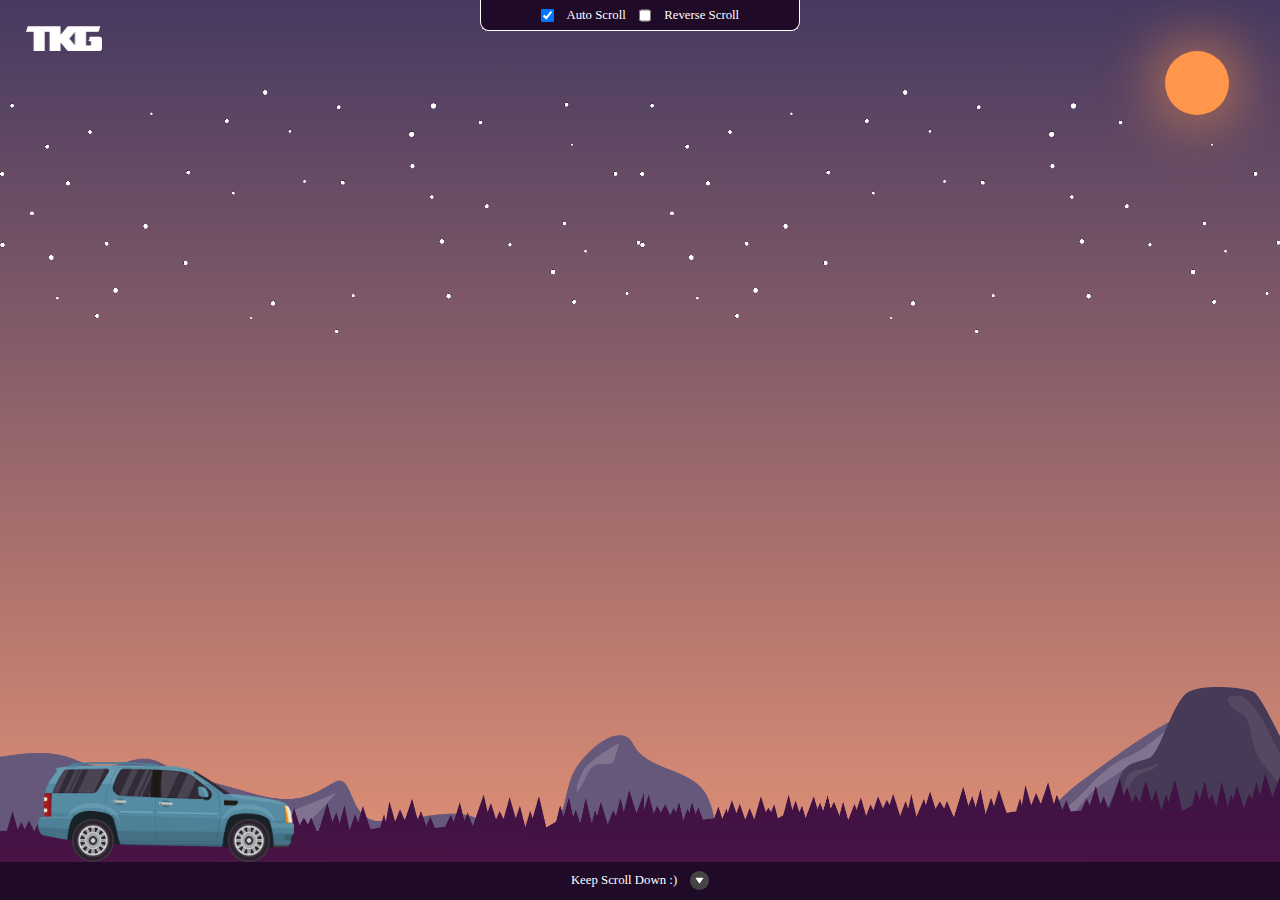
<file: index.html>
<!DOCTYPE html>
<html lang="en">
<head>
    <meta charset="UTF-8">
    <meta name="viewport" content="width=device-width, initial-scale=1.0">
    <title>Document</title>
    <link rel="stylesheet" href="./assets/styles/style.css">
</head>
<body>
    <img src="./assets/img/tkgwhite.png" class="logo">

    <div class="ig">
        <div class="head">
            <h5>Introduce</h5>
            <span>Our</span>
            <h3>Best Team</h3>
        </div>

        <div class="teams">
       
        </div>
    </div>

    <div class="auto-scroll">
        <div class="scrolls">
            <input id="check" class="scrollauto" type="checkbox" checked>
            <label for="check">Auto Scroll</label>
        </div>
        <div class="reverse">
            <input id="reverse" class="reverseauto" type="checkbox">
            <label for="reverse">Reverse Scroll</label>
        </div>
    </div>

    <div class="frame">
        <!-- Component -->
        <div class="component">

            <div class="sky">
                <div class="night-mode">
                    <div class="stars">
                        <!-- <img src="./assets/img/bintang.png"> -->
                        <img src="./assets/img/bintang.png">
                        <img src="./assets/img/bintang.png">
                        <img src="./assets/img/bintang.png">
                    </div>
    
                    <div class="moons"></div>

                    <img src="./assets/img/kid-goku.gif" class="goku">
                </div>
            </div>

            <div class="mountains-container">
                <div class="mountains">
                    <img src="./assets/img/gunung1.png">
                    <img src="./assets/img/gunung2.png">
                </div>
                <div class="mountains">
                    <img src="./assets/img/gunung1.png">
                    <img src="./assets/img/gunung2.png">
                </div>
            </div>

            <div class="ways">
                <div class="rumputs">
                    <img class="rumput2" src="./assets/img/rumput2.png">
                    <img class="rumput2" src="./assets/img/rumput2.png">
                    <img class="rumput2" src="./assets/img/rumput2.png">
                    <img class="rumput2" src="./assets/img/rumput2.png">
                    <img class="rumput2" src="./assets/img/rumput2.png">
                    <img class="rumput2" src="./assets/img/rumput2.png">
                </div>
                <div class="cars">
                    <img src="./assets/img/car.png" class="car">
                    <img src="./assets/img/car_vehicle.png" class="ban-behind">
                    <img src="./assets/img/car_vehicle.png" class="ban-front">
                </div>

                <div class="scroll">
                    <p>Keep Scroll Down :)</p>

                    <div class="keep-scroll">
                        <svg width="24" height="24" viewBox="0 0 24 24" fill="none" xmlns="http://www.w3.org/2000/svg">
                            <path d="M11.178 19.569C11.2697 19.7022 11.3925 19.8112 11.5357 19.8864C11.6789 19.9617 11.8382 20.001 12 20.001C12.1618 20.001 12.3211 19.9617 12.4643 19.8864C12.6075 19.8112 12.7303 19.7022 12.822 19.569L21.822 6.569C21.9262 6.41906 21.9873 6.24343 21.9986 6.06121C22.01 5.87898 21.9712 5.69712 21.8865 5.53539C21.8018 5.37366 21.6743 5.23825 21.518 5.14386C21.3617 5.04947 21.1826 4.99971 21 5H3C2.81784 5.00075 2.63934 5.05115 2.48368 5.14576C2.32802 5.24038 2.2011 5.37564 2.11657 5.53699C2.03203 5.69835 1.99308 5.8797 2.00391 6.06153C2.01473 6.24337 2.07492 6.41881 2.178 6.569L11.178 19.569Z" fill="white"/>
                        </svg>    
                    </div>
                </div>
            </div>

              <!-- Contents -->
            <div class="contents">
                <!-- Sambutan -->
                <div class="first-slide startAnimate">
                    <div class="head">
                        
                        <!-- <span>Kami dari <strong>IT Departmemen</strong> Mengucapkan</span> -->
                        <h5>Selamat Hari Raya</h5>
                        <h1>Idul Fitri</h1>
                        <h6>1 Syawal 1446 H</h6>
                    </div>
                    <div class="quotes">
                        <svg width="24" height="24" viewBox="0 0 24 24" fill="none" xmlns="http://www.w3.org/2000/svg">
                            <path d="M15 19C14.4696 19 13.9609 18.7893 13.5858 18.4142C13.2107 18.0391 13 17.5304 13 17V11C13 7.87 14.65 5.807 17.757 5.03C17.8847 4.99703 18.0177 4.98966 18.1483 5.00831C18.2789 5.02697 18.4045 5.07128 18.5179 5.13869C18.6313 5.20611 18.7303 5.29529 18.8091 5.40111C18.8878 5.50693 18.9449 5.62729 18.977 5.75526C19.009 5.88323 19.0154 6.01627 18.9958 6.14673C18.9763 6.27719 18.9311 6.40249 18.8628 6.5154C18.7946 6.62832 18.7047 6.72662 18.5983 6.80464C18.492 6.88266 18.3712 6.93886 18.243 6.97C16.016 7.527 15 8.797 15 11V12H18C18.5046 11.9998 18.9906 12.1904 19.3605 12.5335C19.7305 12.8766 19.9572 13.3468 19.995 13.85L20 14V17C20 17.5304 19.7893 18.0391 19.4142 18.4142C19.0391 18.7893 18.5304 19 18 19H15ZM6 19C5.46957 19 4.96086 18.7893 4.58579 18.4142C4.21071 18.0391 4 17.5304 4 17V11C4 7.87 5.65 5.807 8.757 5.03C8.88474 4.99703 9.01773 4.98966 9.14833 5.00831C9.27893 5.02697 9.40454 5.07128 9.51794 5.13869C9.63134 5.20611 9.73028 5.29529 9.80905 5.40111C9.88783 5.50693 9.94489 5.62729 9.97695 5.75526C10.009 5.88323 10.0154 6.01627 9.99584 6.14673C9.97626 6.27719 9.93105 6.40249 9.86283 6.5154C9.79461 6.62832 9.70472 6.72662 9.59834 6.80464C9.49196 6.88266 9.37119 6.93886 9.243 6.97C7.016 7.527 6 8.797 6 11V12H9C9.50458 11.9998 9.99057 12.1904 10.3605 12.5335C10.7305 12.8766 10.9572 13.3468 10.995 13.85L11 14V17C11 17.5304 10.7893 18.0391 10.4142 18.4142C10.0391 18.7893 9.53043 19 9 19H6Z" fill="black"/>
                        </svg>
                            
                        <p>Fitri bukan tentang baju baru, tapi tentang hati yang lapang dan juga dompet yang tebal</p>
                    </div>
                </div>

                <!-- Foto Foto -->
                <div class="second-slide">
                    <div class="head">
                        <h1>We Are IT TEAM</h1>
                        <div class="taqab">  
                            <span>تَقَبَّلَ اللَّهُ مِنَّا وَمِنْكُمْ صِيَامَنَا وَصِيَامَكُمْ</span>
                            <br>
                            <p>"Semoga Allah menerima kita dan kamu semua, puasa kita dan puasa kamu semua"</p>
                        </div>
                        <p>Meskipun Bug Kehidupan Tak Terhindarkan, semoga di hari yang suci ini kita dilimpahi kekuatan untuk segera memperbaikinya, walapun terhalang koneksi di dunia nyata. silaturahmi virtual di hari kemenangan ini dapat menjadi perekat hubungan kita. mari kita jaga  jaringan silaturahmi agar selalu lancar dan sinyal kebaikan tak pernah hilang</p>
                        <p>
                            Di momen idul fitri yang penuh berkah ini. saaatnya kita refrsh iman dan taqwa seperti software yang diperbaharui ke versi yang terbaru
                            Semoga di Hari fitri ini, cinta dan kasih sayang kita mengalir bagaikan koneksi internet yang stabil tak terputus aamiin..
                        </p>
                    </div>
                 
                </div>

                <div class="third-slide">
                    <div class="head">
                        <h1><span>TKG</span> IT TEAM</h1>
                        <h5>Mengucapkan</h5>
                        <h3>Selamat <span>Hari Raya Idul Fitri</span></h3>
                        <h4>Mohon Maaf Lahir dan batin</h4>
                    </div>
                    <div class="images">
                        <div class="left">
                            <img src="./assets/img/it1.jpg">
                            <img src="./assets/img/it2.jpg">
                        </div>
                        <img src="./assets/img/center.jpg" class="center">
                        <div class="right">
                            <img src="./assets/img/it3.jpg">
                            <img src="./assets/img/it4.jpg">
                        </div>
                    </div>
                </div>

                <!-- Ucapan & turn to light mode -->


                <!-- Closing -->

            </div>



        </div>

      
    </div>

    <script src="./assets/script/script.js"></script>
</body>
</html>
</file>
<file: assets/styles/style.css>
* {
  margin: 0;
  padding: 0;
  font: unset;
  box-sizing: border-box;
}

:root {
  --opacity: 0;
}

body::before {
  content: "";
  position: absolute;
  left: 0;
  right: 0;
  top: 0;
  bottom: 0;
  background: linear-gradient(to bottom, rgb(95, 143, 255), rgb(118, 232, 166));
  z-index: -999;
  opacity: var(--opacity);
  transition: opacity 2s ease 0s;
}

.auto-scroll {
  z-index: 1000000000000000000000000000;
  width: 25vw;
  text-align: center;
  justify-content: center;
  left: 0;
  right: 0;
  margin: auto;
  background-color: #1f0a27;
  color: white;
  padding: 0.6vw;
  border-radius: 0 0 0.7vw 0.7vw;
  border: 0.1vw solid white;
  border-top: unset;
  position: absolute;
  display: flex;
  align-items: center;
  gap: 1vw;
}
.auto-scroll input {
  width: 1vw;
  height: 1vw;
}
.auto-scroll label {
  font-size: 1vw;
}
.auto-scroll div {
  display: flex;
  align-items: center;
  gap: 1vw;
}

body {
  width: 100vw;
  height: 100dvh;
  background: linear-gradient(to bottom, rgb(70, 57, 96), rgb(232, 148, 118));
  overflow: hidden;
}

body.moredark {
  background: linear-gradient(to bottom, black, #270059);
}

body.light {
  background: linear-gradient(to bottom, rgb(95, 143, 255), rgb(118, 232, 166));
}

@keyframes firstSlideAnimation {
  from {
    top: 100%;
  }
  to {
    top: 30%;
  }
}
@keyframes keepScroll {
  from {
    transform: translate(0, -0.2vw);
  }
  to {
    transform: translate(0, 0.2vw);
  }
}
html {
  overflow: hidden;
}

@keyframes gokunimation {
  to {
    transform: scale(-1, 1) translate(-100vw, -1vw);
  }
}
@keyframes carShake {
  from {
    transform: translate(0, 0);
  }
  to {
    transform: translate(0, 3px);
  }
}
@keyframes banAnimation {
  to {
    transform: rotate(360deg);
  }
}
@keyframes mountainsAnimation {
  to {
    transform: translateX(-100%);
  }
}
@keyframes starsAnimation {
  to {
    transform: translateX(-50%);
  }
}
@keyframes graceAnimation {
  to {
    transform: translateX(-100%);
  }
}
.logo {
  position: fixed;
  top: 2vw;
  left: 2vw;
  width: 6vw;
  z-index: 10000000000000000000000000000;
  transition: all 500ms ease 0s;
  filter: brightness(1);
}

.logo.black {
  filter: brightness(0);
}

.ig.show {
  opacity: 1;
}
.ig.show * {
  pointer-events: unset;
}

.ig {
  z-index: 1000000000000000000000000000000000;
  transition: all 2s ease 0s;
  opacity: 0;
  background-color: rgba(255, 255, 255, 0.951);
  position: absolute;
  top: 0;
  right: 0;
  bottom: 0;
  left: 0;
  display: flex;
  justify-content: center;
  align-items: center;
  text-align: center;
  flex-direction: column;
  gap: 5vw;
  padding: 7vw;
}
.ig * {
  pointer-events: none;
  -webkit-user-select: none;
     -moz-user-select: none;
          user-select: none;
}
.ig .teams,
.ig .head {
  transform: translate(0, -3vw);
}
.ig .teams {
  display: flex;
  flex-wrap: wrap;
  gap: 2vw;
  justify-content: center;
  align-items: center;
}
.ig .teams .team:hover {
  transform: scale(1.1);
}
.ig .teams .team {
  transition: transform 200ms ease 0s;
  border: 1px solid black;
  padding: 0.4vw 0.6vw;
  border-radius: 0.5vw;
  display: flex;
  align-items: center;
  gap: 0.5vw;
}
.ig .teams .team svg {
  width: 1.5vw;
  height: 1.5vw;
}
.ig .teams .team span {
  font-size: 1.2vw;
}
.ig .head h5 {
  font-size: 2vw;
}
.ig .head h3 {
  font-size: 4vw;
}
.ig .head span {
  font-size: 1vw;
}

.frame {
  position: absolute;
  top: 0;
  right: 0;
  bottom: 0;
  left: 0;
  overflow: hidden;
}
.frame .contents {
  position: absolute;
  top: 0;
  bottom: 0;
  left: 0;
  right: 0;
}
.frame .contents .second-slide.show {
  transform: translate(0, 3vw);
  opacity: 1;
}
.frame .contents .second-slide {
  width: 80%;
  margin: auto;
  display: flex;
  justify-content: center;
  align-items: center;
  flex-direction: column;
  transition: all 3s ease;
  transform: translate(0, 100vw);
  opacity: 0;
  z-index: -9;
  position: relative;
  font-family: "Gill Sans", "Gill Sans MT", Calibri, "Trebuchet MS", sans-serif;
}
.frame .contents .second-slide .head {
  color: white;
  margin-bottom: 2vw;
  text-align: center;
}
.frame .contents .second-slide .head h3 {
  font-size: 1.2vw;
  color: white;
}
.frame .contents .second-slide .head h1 {
  font-size: 3vw;
  color: white;
  font-weight: bold;
}
.frame .contents .second-slide .head p {
  margin-top: 1.3vw;
  font-size: 1.2vw;
}
.frame .contents .second-slide .head .taqab {
  margin-top: 1.4vw;
}
.frame .contents .second-slide .head .taqab span {
  font-size: 1.7vw;
}
.frame .contents .second-slide .head .taqab p {
  width: 30vw;
  margin: auto;
  margin-top: unset;
}
.frame .contents .third-slide.show {
  transform: translate(0, -19vw) scale(1);
}
.frame .contents .third-slide {
  transition: all 2s ease 0s;
  position: relative;
  z-index: -6;
  display: flex;
  justify-content: center;
  align-items: center;
  text-align: center;
  flex-direction: column;
  width: 90%;
  margin: auto;
  gap: 2vw;
  transform: translate(0, -19vw) scale(0);
  color: white;
}
.frame .contents .third-slide .head {
  font-family: "Gill Sans", "Gill Sans MT", Calibri, "Trebuchet MS", sans-serif;
}
.frame .contents .third-slide .head h1 {
  font-size: 2.4vw;
  font-weight: bold;
}
.frame .contents .third-slide .head h1 span {
  color: rgb(4, 230, 230);
}
.frame .contents .third-slide .head h5 {
  font-size: 1.1vw;
}
.frame .contents .third-slide .head h3 {
  font-size: 2vw;
}
.frame .contents .third-slide .head h3 span {
  color: rgb(4, 230, 230);
}
.frame .contents .third-slide .head h4 {
  font-size: 1.1vw;
}
.frame .contents .third-slide .images {
  display: flex;
}
.frame .contents .third-slide .images img {
  opacity: 0;
  width: 15vw;
  border: 0.3vw solid peachpuff;
  transition: all 500ms ease 0s;
}
.frame .contents .third-slide .images .left,
.frame .contents .third-slide .images .right {
  display: flex;
  flex-direction: column;
}
.frame .contents .third-slide .images .center.zoomed {
  transition: all 3s ease 0s;
  transform: scale(2.5);
}
.frame .contents .third-slide .images .center {
  width: 30vw;
}
.frame .contents .third-slide .images img.show {
  opacity: 1;
}
.frame .contents .first-slide.hide {
  opacity: 0;
}
.frame .contents .first-slide.startAnimate {
  animation: firstSlideAnimation 4s ease 1s forwards;
}
.frame .contents .first-slide {
  transition: all 2s ease 0s;
  z-index: -6;
  text-align: center;
  position: absolute;
  width: 50vw;
  top: 100%; /* position the top  edge of the element at the middle of the parent */
  left: 50%; /* position the left edge of the element at the middle of the parent */
  transform: translate(-50%, -50%);
  color: white;
  font-family: "Gill Sans", "Gill Sans MT", Calibri, "Trebuchet MS", sans-serif;
}
.frame .contents .first-slide h1 {
  font-weight: bold;
  font-size: 3.5vw;
}
.frame .contents .first-slide p {
  font-size: 1.4vw;
}
.frame .contents .first-slide span {
  font-size: 0.9vw;
}
.frame .contents .first-slide h6 {
  font-size: 1.1vw;
}
.frame .contents .first-slide h5 {
  font-size: 1.2vw;
}
.frame .contents .first-slide img {
  position: absolute;
}
.frame .contents .first-slide .head {
  display: flex;
  flex-direction: column;
}
.frame .contents .first-slide .quotes {
  width: 30vw;
  margin: auto;
  margin-top: 1.4vw;
}
.frame .contents .first-slide .quotes svg:first-child {
  position: absolute;
  left: 7vw;
  bottom: 3vw;
  filter: invert(1);
  width: 2vw;
  height: 2vw;
}
.frame .component * {
  -webkit-user-select: none;
     -moz-user-select: none;
          user-select: none;
  pointer-events: none;
}
.frame .component .sky {
  position: absolute;
  z-index: -9;
  top: 7vw;
}
.frame .component .sky .stars {
  display: flex;
  animation: starsAnimation 30s linear 0s infinite;
}
.frame .component .sky .stars img {
  width: 50%;
  filter: brightness(100);
}
.frame .component .sky .goku.show {
  animation: gokunimation 9s linear 0s forwards;
}
.frame .component .sky .goku {
  width: 4vw;
  height: auto;
  transform: scale(-1, 1) translate(10vw, -1vw);
}
.frame .component .sky .moons.sun {
  background-color: yellow;
  box-shadow: 0 0 5vw white;
}
.frame .component .sky .moons.night {
  background-color: white;
  box-shadow: 0 0 5vw white;
}
.frame .component .sky .moons {
  transition: all 500ms ease 0s;
  position: fixed;
  top: 4vw;
  right: 4vw;
  background-color: rgb(255, 150, 75);
  width: 5vw;
  height: 5vw;
  border-radius: 50vw;
  box-shadow: 0 0 5vw rgb(255, 150, 75);
}
.frame .component .ways {
  display: flex;
  justify-content: center;
  align-items: center;
  bottom: 0;
  left: 0;
  right: 0;
  position: absolute;
  width: 100vw;
  height: 3vw;
  background-color: #1f0a27;
}
.frame .component .ways .scroll {
  color: white;
  display: flex;
  align-items: center;
  justify-content: center;
  gap: 1vw;
}
.frame .component .ways .scroll p {
  font-size: 1vw;
}
.frame .component .ways .scroll .keep-scroll {
  border-radius: 50%;
  width: 1.5vw;
  height: 1.5vw;
  display: flex;
  justify-content: center;
  align-items: center;
  background-color: rgb(69, 69, 69);
}
.frame .component .ways .scroll .keep-scroll svg {
  animation: keepScroll 1s ease 0s infinite alternate;
  transform: translate(0, 0);
  width: 0.7vw;
  height: 0.7vw;
}
.frame .component .ways .rumputs {
  animation: graceAnimation 10s linear 0s infinite;
  width: 100%;
  position: absolute;
  left: 0;
  right: 0;
  bottom: 0;
  display: flex;
  z-index: -1;
  bottom: -3vw;
}
.frame .component .ways .rumputs img.rumput2 {
  width: 100%;
}
.frame .component .ways .cars {
  transition: all 1s ease 0s;
  transform: translateX(0);
  position: absolute;
  top: -7.8vw;
  left: 3vw;
}
.frame .component .ways .cars .car {
  width: 20vw;
  position: absolute;
  transform: translate(0, 0);
  animation: carShake 0.2s ease 0s infinite alternate;
}
.frame .component .ways .cars .ban-behind {
  left: 2.6vw;
}
.frame .component .ways .cars .ban-behind,
.frame .component .ways .cars .ban-front {
  top: 4.5vw;
  width: 3.3vw;
  position: absolute;
  animation: banAnimation 2s linear 0s infinite;
}
.frame .component .ways .cars .ban-front {
  left: 14.8vw;
}
.frame .component .mountains:nth-child(2) {
  z-index: -4;
  transform: translateX(100%);
}
.frame .component .mountains-container {
  position: absolute;
  bottom: -3vw;
  left: 0;
  right: 0;
  animation: mountainsAnimation 80s linear 0s infinite;
  z-index: -4;
}
.frame .component .mountains {
  position: absolute;
  bottom: -4vw;
  left: 0;
  right: 0;
  z-index: -1;
}
.frame .component .mountains img {
  position: absolute;
  bottom: 0;
  width: 100%;
}
.frame .component .mountains img:first-child {
  z-index: 2;
  right: -30vw;
  bottom: -2vw;
}
.frame .component .mountains img:last-child {
  z-index: 1;
  left: -30vw;
}
.frame .component .mountains img:nth-child(2) {
  transform: scale(-1, 1);
}

#fireworks-container.show {
  opacity: 1;
}

#fireworks-container {
  position: fixed;
  top: 0;
  left: 0;
  width: 100vw;
  height: 100dvh;
  overflow: hidden;
  pointer-events: none;
  z-index: -2;
  opacity: 0;
  transition: opacity 1s ease 0s;
}

.firework-rocket {
  position: absolute;
  bottom: 0;
  width: 0.1vw;
  height: 0.1vw;
  transform: translateX(0);
  pointer-events: none;
}

.firework-rocket-inner {
  width: 100%;
  height: 100%;
  border-radius: 100%;
  margin-left: 1vw;
}

.firework-spark {
  position: absolute;
  width: 0.2vw;
  height: 0.2vw;
  border-radius: 50vw;
  pointer-events: none;
  opacity: 0.8;
}

.firework-fragment {
  position: absolute;
  width: 0.6vw;
  height: 0.6vw;
  border-radius: 50vw;
  opacity: 0.9;
  pointer-events: none;
}

@media screen and (max-width: 1200px) {
  .auto-scroll input {
    width: 1.5vw;
    height: 1.5vw;
  }
  .auto-scroll label {
    font-size: 1.5vw;
  }
  .ig .teams .team svg {
    width: 2vw;
    height: 2vw;
  }
  .ig .teams .team span {
    font-size: 1.5vw;
  }
  .ig .head h5 {
    font-size: 3vw;
  }
  .ig .head h3 {
    font-size: 5vw;
  }
  .ig .head span {
    font-size: 2vw;
  }
  .firework-spark {
    width: 0.4vw;
    height: 0.4vw;
  }
  .firework-fragment {
    width: 0.8vw;
    height: 0.8vw;
  }
  .firework-rocket {
    width: 0.3vw;
    height: 0.3vw;
  }
  .firework-rocket-inner {
    margin-left: 1vw;
  }
  .logo {
    width: 8vw;
    top: 3vw;
    left: 3vw;
  }
  .frame .component .mountains img:first-child,
  .frame .component .mountains img:last-child,
  .frame .component .mountains img:nth-child(2) {
    bottom: 10vw;
  }
  .frame .component .ways .scroll p {
    font-size: 1.4vw;
  }
  .frame .component .ways .scroll .keep-scroll {
    width: 2vw;
    height: 2vw;
  }
  .frame .component .ways .scroll .keep-scroll svg {
    width: 1vw;
    height: 1vw;
  }
  .frame .component .sky .moons {
    top: 4vw;
    right: 4vw;
    width: 7vw;
    height: 7vw;
  }
  .frame .component .sky .goku {
    width: 6vw;
  }
  .frame .contents .first-slide h1 {
    font-size: 4vw;
  }
  .frame .contents .first-slide p {
    font-size: 1.7vw;
  }
  .frame .contents .first-slide span {
    font-size: 1.2vw;
  }
  .frame .contents .first-slide h6 {
    font-size: 1.5vw;
  }
  .frame .contents .first-slide h5 {
    font-size: 1.7vw;
  }
  .frame .contents .second-slide.show {
    transform: translate(0, 10vw);
  }
  .frame .contents .second-slide .head h3 {
    font-size: 1.5vw;
  }
  .frame .contents .second-slide .head h1 {
    font-size: 4vw;
  }
  .frame .contents .second-slide .head p {
    font-size: 1.7vw;
  }
  .frame .contents .second-slide .head .taqab {
    margin-top: 1.7vw;
  }
  .frame .contents .second-slide .head .taqab span {
    font-size: 1.9vw;
  }
  .frame .contents .third-slide.show {
    transform: translate(0, -19vw) scale(1);
  }
  .frame .contents .third-slide .head h1 {
    font-size: 4vw;
  }
  .frame .contents .third-slide .head h5 {
    font-size: 1.5vw;
  }
  .frame .contents .third-slide .head h3 {
    font-size: 3vw;
  }
  .frame .contents .third-slide .head h4 {
    font-size: 1.5vw;
  }
}
@media screen and (max-width: 750px) {
  .firework-spark {
    width: 0.7vw;
    height: 0.7vw;
  }
  .auto-scroll {
    padding: 1vw;
    width: 35vw;
  }
  .auto-scroll input {
    width: 2vw;
    height: 2vw;
  }
  .auto-scroll label {
    font-size: 2vw;
  }
  .ig .teams .team svg {
    width: 3vw;
    height: 3vw;
  }
  .ig .teams .team span {
    font-size: 2.5vw;
  }
  .ig .head h5 {
    font-size: 4vw;
  }
  .ig .head h3 {
    font-size: 6vw;
  }
  .ig .head span {
    font-size: 3vw;
  }
  .firework-fragment {
    width: 1.1vw;
    height: 1.1vw;
  }
  .firework-rocket {
    width: 0.5vw;
    height: 0.5vw;
  }
  .firework-rocket-inner {
    margin-left: 1vw;
  }
  .logo {
    top: 4vw;
    left: 4vw;
    width: 10vw;
  }
  .frame .component .ways {
    height: 5vw;
  }
  .frame .component .ways .scroll p {
    font-size: 2.5vw;
  }
  .frame .component .ways .scroll .keep-scroll {
    width: 3vw;
    height: 3vw;
  }
  .frame .component .ways .scroll .keep-scroll svg {
    width: 1.5vw;
    height: 1.5vw;
  }
  .frame .component .mountains-container {
    bottom: -10vw;
  }
  .frame .component .mountains img {
    width: 130%;
  }
  .frame .component .mountains img:first-child,
  .frame .component .mountains img:last-child,
  .frame .component .mountains img:nth-child(2) {
    bottom: 12vw;
  }
  .frame .component .sky .goku {
    width: 7vw;
  }
  .frame .component .sky .stars img {
    width: 120%;
  }
  .frame .component .sky .moons {
    top: 8vw;
    right: 8vw;
    width: 11vw;
    height: 11vw;
  }
  .frame .contents .first-slide h1 {
    font-size: 6vw;
  }
  .frame .contents .first-slide p {
    font-size: 2vw;
  }
  .frame .contents .first-slide span {
    font-size: 2vw;
  }
  .frame .contents .first-slide h6 {
    font-size: 2.2vw;
  }
  .frame .contents .first-slide h5 {
    font-size: 2.3vw;
  }
  .frame .contents .second-slide.show {
    transform: translate(0, 15vw);
  }
  .frame .contents .second-slide .head h3 {
    font-size: 2vw;
  }
  .frame .contents .second-slide .head h1 {
    font-size: 6vw;
  }
  .frame .contents .second-slide .head p {
    font-size: 2.5vw;
  }
  .frame .contents .second-slide .head .taqab {
    margin-top: 2vw;
  }
  .frame .contents .second-slide .head .taqab span {
    font-size: 3vw;
  }
  .frame .contents .second-slide .head .taqab p {
    width: 80vw;
  }
  .frame .contents .third-slide.show {
    transform: translate(0, -34vw) scale(1);
  }
  .frame .contents .third-slide {
    gap: 5vw;
  }
  .frame .contents .third-slide .head h1 {
    font-size: 5vw;
  }
  .frame .contents .third-slide .head h5 {
    font-size: 2.3vw;
  }
  .frame .contents .third-slide .head h3 {
    font-size: 3.6vw;
  }
  .frame .contents .third-slide .head h4 {
    font-size: 2.3vw;
  }
  .frame .contents .third-slide .images img {
    width: 20vw;
  }
  .frame .contents .third-slide .images .center {
    width: 40vw;
  }
  .frame .contents .third-slide .images .center.zoomed {
    transition: all 3s ease 0s;
    transform: scale(2.5) translate(0, -5vw);
  }
}
@media screen and (max-width: 550px) {
  .logo {
    top: 6vw;
    left: 4vw;
    width: 14vw;
  }
  .auto-scroll {
    padding: 1.5vw;
    width: 55vw;
  }
  .auto-scroll input {
    width: 3vw;
    height: 3vw;
  }
  .auto-scroll label {
    font-size: 3vw;
  }
  .ig .teams .team {
    padding: 0.7vw 0.9vw;
  }
  .ig .teams .team svg {
    width: 4vw;
    height: 4vw;
  }
  .ig .teams .team span {
    font-size: 3.5vw;
  }
  .ig .head h5 {
    font-size: 6vw;
  }
  .ig .head h3 {
    font-size: 8vw;
  }
  .ig .head span {
    font-size: 5vw;
  }
  .firework-spark {
    width: 0.9vw;
    height: 0.9vw;
  }
  .firework-fragment {
    width: 1.3vw;
    height: 1.3vw;
  }
  .firework-rocket {
    width: 0.7vw;
    height: 0.7vw;
  }
  .firework-rocket-inner {
    margin-left: 1vw;
  }
  .frame .component .ways {
    height: 7vw;
  }
  .frame .component .ways .cars {
    top: -14vw;
  }
  .frame .component .ways .cars .car {
    width: 35vw;
  }
  .frame .component .ways .cars .ban-behind,
  .frame .component .ways .cars .ban-front {
    width: 6vw;
    top: 8vw;
  }
  .frame .component .ways .cars .ban-behind {
    left: 4.5vw;
  }
  .frame .component .ways .cars .ban-front {
    left: 25.7vw;
  }
  .frame .component .ways .scroll p {
    font-size: 3.5vw;
  }
  .frame .component .ways .scroll .keep-scroll {
    width: 4vw;
    height: 4vw;
  }
  .frame .component .ways .scroll .keep-scroll svg {
    width: 2vw;
    height: 2vw;
  }
  .frame .component .mountains img {
    width: 150%;
  }
  .frame .component .mountains img:first-child,
  .frame .component .mountains img:last-child,
  .frame .component .mountains img:nth-child(2) {
    bottom: 10vw;
  }
  .frame .component .sky .goku {
    transform: scale(-1, 1) translate(10vw, 30vw);
    width: 10vw;
  }
  .frame .component .sky .stars img {
    width: 140%;
  }
  .frame .component .sky .moons {
    top: 9vw;
    right: 9vw;
    width: 14vw;
    height: 14vw;
  }
  .frame .contents .first-slide h1 {
    font-size: 9vw;
  }
  .frame .contents .first-slide p {
    font-size: 3vw;
  }
  .frame .contents .first-slide span {
    font-size: 2vw;
  }
  .frame .contents .first-slide h6 {
    font-size: 3vw;
  }
  .frame .contents .first-slide h5 {
    font-size: 3vw;
  }
  .frame .contents .first-slide .quotes {
    margin-top: 5vw;
  }
  .frame .contents .first-slide .quotes svg:first-child {
    width: 4vw;
    height: 4vw;
    bottom: 13vw;
    left: 4vw;
  }
  .frame .contents .third-slide.show {
    transform: translate(0, -40vw) scale(1);
  }
  .frame .contents .third-slide {
    gap: 5vw;
  }
  .frame .contents .third-slide .head h1 {
    font-size: 6vw;
  }
  .frame .contents .third-slide .head h5 {
    font-size: 3vw;
  }
  .frame .contents .third-slide .head h3 {
    font-size: 4vw;
  }
  .frame .contents .third-slide .head h4 {
    font-size: 3vw;
  }
  .frame .contents .third-slide .images {
    flex-direction: column;
  }
  .frame .contents .third-slide .images img {
    width: 30vw;
  }
  .frame .contents .third-slide .images .center {
    width: 60vw;
  }
  .frame .contents .third-slide .images .left, .frame .contents .third-slide .images .right {
    flex-direction: row;
  }
  .frame .contents .second-slide.show {
    transform: translate(0, 30vw);
  }
  .frame .contents .second-slide .head h3 {
    font-size: 2.5vw;
  }
  .frame .contents .second-slide .head h1 {
    font-size: 7vw;
  }
  .frame .contents .second-slide .head p {
    font-size: 3vw;
  }
  .frame .contents .second-slide .head .taqab {
    margin-top: 3vw;
  }
  .frame .contents .second-slide .head .taqab span {
    font-size: 4vw;
  }
  .frame .contents .second-slide .head .taqab p {
    width: 90vw;
  }
}
@media screen and (max-width: 380px) {
  .logo {
    top: 15vw;
    left: 5vw;
    width: 18vw;
  }
  .auto-scroll {
    padding: 2vw;
    width: 60vw;
  }
  .auto-scroll input {
    width: 4vw;
    height: 4vw;
  }
  .auto-scroll label {
    font-size: 4vw;
  }
  .ig .teams .team {
    padding: 0.8vw 1vw;
  }
  .ig .teams .team svg {
    width: 5vw;
    height: 5vw;
  }
  .ig .teams .team span {
    font-size: 4.5vw;
  }
  .ig .head h5 {
    font-size: 7vw;
  }
  .ig .head h3 {
    font-size: 9vw;
  }
  .ig .head span {
    font-size: 6vw;
  }
  .firework-spark {
    width: 1.1vw;
    height: 1.1vw;
  }
  .firework-fragment {
    width: 1.5vw;
    height: 1.5vw;
  }
  .firework-rocket {
    width: 0.9vw;
    height: 0.9vw;
  }
  .firework-rocket-inner {
    margin-left: 1vw;
  }
  .frame .component .ways {
    height: 9vw;
  }
  .frame .component .ways .rumputs {
    bottom: 5vw;
  }
  .frame .component .ways .scroll p {
    font-size: 4.5vw;
  }
  .frame .component .ways .scroll .keep-scroll {
    width: 5vw;
    height: 5vw;
  }
  .frame .component .ways .scroll .keep-scroll svg {
    width: 2.5vw;
    height: 2.5vw;
  }
  .frame .component .sky .stars img {
    width: 180%;
  }
  .frame .component .sky .goku {
    transform: scale(-1, 1) translate(10vw, 80vw);
    width: 13vw;
  }
  .frame .component .sky .moons {
    top: 11vw;
    right: 11vw;
    width: 16vw;
    height: 16vw;
  }
  .frame .contents .first-slide {
    width: 100%;
  }
  .frame .contents .first-slide h1 {
    font-size: 10vw;
  }
  .frame .contents .first-slide p {
    font-size: 4vw;
    width: unset;
  }
  .frame .contents .first-slide span {
    font-size: 3vw;
  }
  .frame .contents .first-slide h6 {
    font-size: 4vw;
  }
  .frame .contents .first-slide h5 {
    font-size: 4vw;
  }
  .frame .contents .first-slide .quotes {
    width: 70vw;
    margin-top: 5vw;
    margin-bottom: 5vw;
  }
  .frame .contents .first-slide .quotes svg:first-child {
    width: 5vw;
    height: 5vw;
    bottom: 14vw;
    left: 8vw;
  }
  .frame .contents .third-slide.show {
    transform: translate(0, -60vw) scale(1);
  }
  .frame .contents .third-slide {
    gap: 5vw;
  }
  .frame .contents .third-slide .head h1 {
    font-size: 8vw;
  }
  .frame .contents .third-slide .head h5 {
    font-size: 4vw;
  }
  .frame .contents .third-slide .head h3 {
    font-size: 6vw;
  }
  .frame .contents .third-slide .head h4 {
    font-size: 4vw;
  }
  .frame .contents .third-slide .images {
    flex-direction: column;
  }
  .frame .contents .third-slide .images img {
    width: 40vw;
  }
  .frame .contents .third-slide .images .center {
    width: 80vw;
  }
  .frame .contents .third-slide .images .left, .frame .contents .third-slide .images .right {
    flex-direction: row;
  }
  .frame .contents .second-slide.show {
    transform: translate(0, 40vw);
  }
  .frame .contents .second-slide .head h3 {
    font-size: 3vw;
  }
  .frame .contents .second-slide .head h1 {
    font-size: 9vw;
  }
  .frame .contents .second-slide .head p {
    font-size: 4vw;
  }
  .frame .contents .second-slide .head .taqab {
    margin-top: 7vw;
    margin-bottom: 5vw;
  }
  .frame .contents .second-slide .head .taqab span {
    font-size: 4.5vw;
  }
  .frame .contents .second-slide .head .taqab p {
    width: 95vw;
  }
}/*# sourceMappingURL=style.css.map */
</file>
